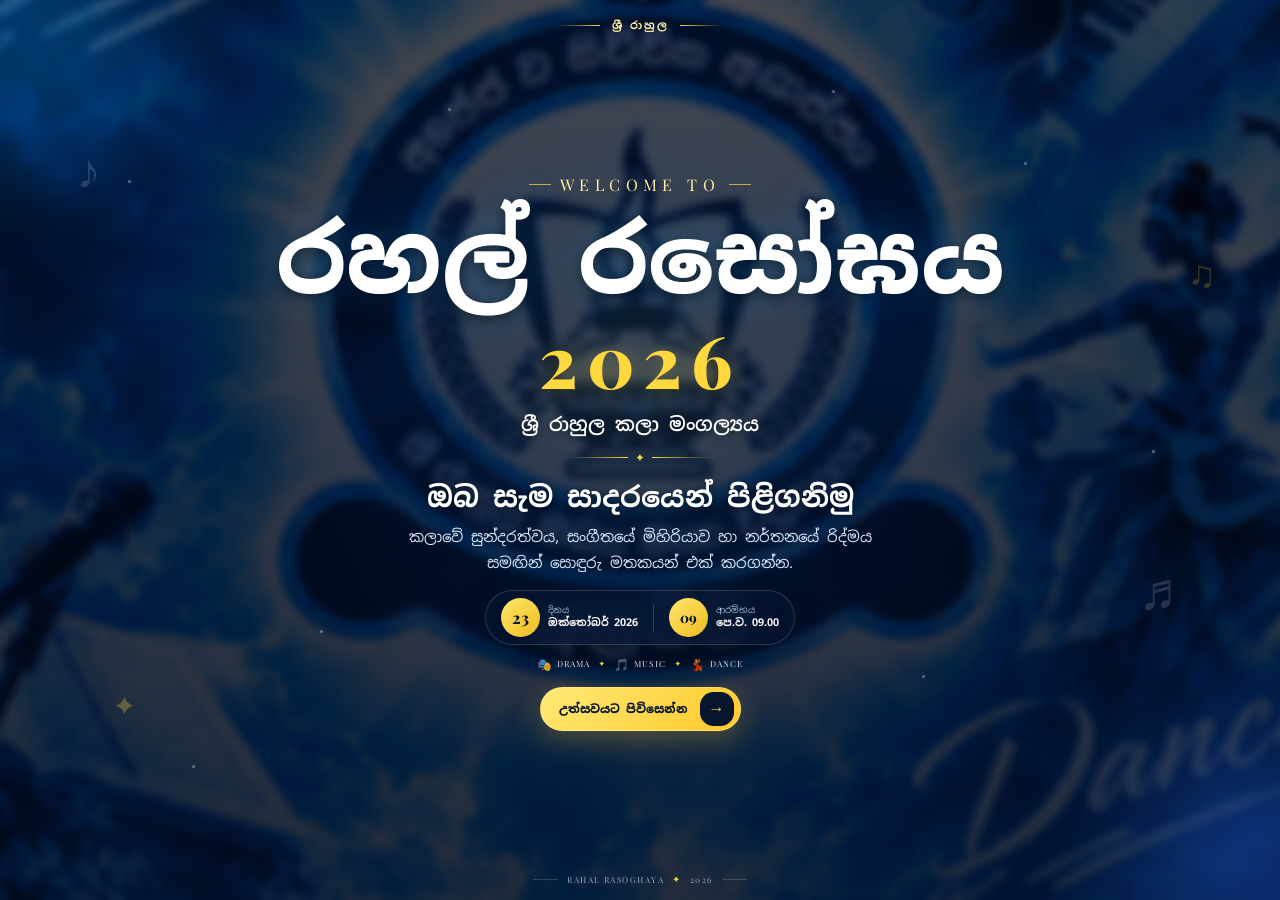
<file: index.html>
<!DOCTYPE html>
<html lang="si">

<head>

    <meta charset="UTF-8">

    <meta
        name="viewport"
        content="width=device-width, initial-scale=1.0, maximum-scale=1.0, user-scalable=no"
    >

    <meta name="theme-color" content="#02091c">

    <title>රහල් රසෝඝය 2026</title>

    <!-- Sinhala Font -->
    <link rel="preconnect" href="https://fonts.googleapis.com">
    <link rel="preconnect" href="https://fonts.gstatic.com" crossorigin>

    <link
        href="https://fonts.googleapis.com/css2?family=Noto+Sans+Sinhala:wght@400;500;600;700;800&family=Playfair+Display:wght@600;700;800&display=swap"
        rel="stylesheet"
    >

    <link rel="stylesheet" href="style.css">

    

</head>


<body>

    <!-- =====================================================
         BACKGROUND
         ===================================================== -->
         

    <div class="background">

        <div class="background-image"></div>

        <div class="background-overlay"></div>

        <div class="blue-glow glow-1"></div>
        <div class="blue-glow glow-2"></div>
        <div class="gold-glow"></div>

    </div>


    <!-- =====================================================
         DECORATIVE PARTICLES
         ===================================================== -->

    <div class="particles">

        <span></span>
        <span></span>
        <span></span>
        <span></span>
        <span></span>
        <span></span>
        <span></span>
        <span></span>
        <span></span>
        <span></span>

    </div>


    <!-- =====================================================
         FLOATING MUSIC / ART SYMBOLS
         ===================================================== -->

    <div class="floating-symbol symbol-1">♪</div>
    <div class="floating-symbol symbol-2">♫</div>
    <div class="floating-symbol symbol-3">✦</div>
    <div class="floating-symbol symbol-4">♬</div>


    <!-- =====================================================
         MAIN WELCOME SCREEN
         ===================================================== -->

    <main class="welcome-screen">


        <!-- =================================================
             TOP BRAND
             ================================================= -->

        <header class="top-header">

            <div class="line"></div>

            <div class="school-name">
                ශ්‍රී රාහුල
            </div>

            <div class="line right"></div>

        </header>


        <!-- =================================================
             MAIN CONTENT
             ================================================= -->

        <section class="content">


            <div class="welcome-label">

                <span class="label-line"></span>

                WELCOME TO

                <span class="label-line"></span>

            </div>


            <!-- =================================================
                 EVENT TITLE
                 ================================================= -->

            <h1>

                <span class="event-title">
                    රහල් රසෝඝය
                </span>

                <span class="event-year">
                    2026
                </span>

            </h1>


            <div class="subtitle">

                ශ්‍රී රාහුල කලා මංගල්‍යය

            </div>


            <!-- =================================================
                 GOLD DECORATION
                 ================================================= -->

            <div class="ornament">

                <span></span>

                <i>✦</i>

                <span></span>

            </div>


            <!-- =================================================
                 WELCOME MESSAGE
                 ================================================= -->

            <h2>
                ඔබ සැම සාදරයෙන් පිළිගනිමු
            </h2>


            <p class="message">

                කලාවේ සුන්දරත්වය,
                සංගීතයේ මිහිරියාව හා
                නර්තනයේ රිද්මය සමඟින්
                සොඳුරු මතකයන් එක් කරගන්න.

            </p>


            <!-- =================================================
                 EVENT INFO
                 ================================================= -->

            <div class="event-info">


                <!-- DATE -->

                <div class="info-item">

                    <div class="info-icon">
                        23
                    </div>

                    <div class="info-text">

                        <small>
                            දිනය
                        </small>

                        <strong>
                            ඔක්තෝබර් 2026
                        </strong>

                    </div>

                </div>


                <div class="info-divider"></div>


                <!-- TIME -->

                <div class="info-item">

                    <div class="info-icon clock">
                        09
                    </div>

                    <div class="info-text">

                        <small>
                            ආරම්භය
                        </small>

                        <strong>
                            පෙ.ව. 09.00
                        </strong>

                    </div>

                </div>

            </div>


            <!-- =================================================
                 CULTURAL CATEGORIES
                 ================================================= -->

            <div class="categories">

                <div class="category">

                    <span class="category-icon">
                        🎭
                    </span>

                    <span>
                        DRAMA
                    </span>

                </div>


                <div class="category-dot">
                    ✦
                </div>


                <div class="category">

                    <span class="category-icon">
                        🎵
                    </span>

                    <span>
                        MUSIC
                    </span>

                </div>


                <div class="category-dot">
                    ✦
                </div>


                <div class="category">

                    <span class="category-icon">
                        💃
                    </span>

                    <span>
                        DANCE
                    </span>

                </div>

            </div>


            <!-- =================================================
                 CTA
                 ================================================= -->

                <button
                class="welcome-button"
                id="welcomeButton"
            >

                <span>
                    උත්සවයට පිවිසෙන්න
                </span>

                <span class="arrow">
                    →
                </span>

            </button>


        </section>


        <!-- =================================================
             BOTTOM
             ================================================= -->

        <footer class="bottom">

            <div class="bottom-line"></div>

            <span>
                RAHAL RASOGHAYA
            </span>

            <span class="star">
                ✦
            </span>

            <span>
                2026
            </span>

            <div class="bottom-line"></div>

        </footer>


    </main>


    <script src="script.js"></script>

</body>

</html>
</file>
<file: style.css>
/* =========================================================
   RAHAL RASOGHAYA 2026
   PREMIUM CINEMATIC WELCOME PAGE
   ========================================================= */


/* =========================================================
   ROOT
   ========================================================= */

:root {

    --blue-dark: #02091c;
    --blue: #0754a5;
    --blue-light: #21a5ff;

    --gold: #ffd83d;
    --gold-light: #fff0a1;

    --white: #ffffff;
    --text-soft: #d6e7f8;

}


/* =========================================================
   RESET
   ========================================================= */

* {

    margin: 0;
    padding: 0;

    box-sizing: border-box;

}


html,
body {

    width: 100%;
    height: 100%;

    overflow: hidden;

}


body {

    font-family:
        "Noto Sans Sinhala",
        sans-serif;

    color: var(--white);

    background:
        #02091c;

    -webkit-font-smoothing: antialiased;

}


/* =========================================================
   BACKGROUND
   ========================================================= */

.background {

    position:fixed;

    inset: 0;

    overflow: hidden;

    z-index: -10;
    

}


/* Poster image */

.background-image {
    position: absolute;

    inset: -25px;

    background-image:
        url("assets/event-poster.png");

    background-size: cover;

    /* ================================
       MANUAL IMAGE POSITION
       ================================ */

    background-position: 50% 50%;

    /*
        First value  = LEFT / RIGHT
        Second value = UP / DOWN

        50% 50% = Center
    */

    filter:
        blur(4px)
        saturate(1.35)
        brightness(0.44);
    

    /* ================================
       MANUAL ZOOM
       ================================ */

    transform: scale(1.2);

    /*
        1.00 = normal
        1.05 = slight zoom
        1.08 = current
        1.15 = more zoom
        1.25 = heavy zoom
    */
}


/* Dark cinematic layer */

.background-overlay {

    position: absolute;

    inset: 0;

    background:

        linear-gradient(
            180deg,
            rgba(1, 9, 28, 0.40),
            rgba(1, 12, 35, 0.68)
        ),

        radial-gradient(
            circle at 50% 45%,
            rgba(0, 112, 255, 0.24),
            transparent 48%
        );

}


/* =========================================================
   COLORFUL GLOW EFFECTS
   ========================================================= */

.blue-glow {

    position: absolute;

    border-radius: 50%;

    filter: blur(65px);

    pointer-events: none;

}


.glow-1 {

    width: 260px;
    height: 260px;

    top: -100px;
    left: -100px;

    background:
        rgba(0, 145, 255, 0.38);

    animation:
        glowMoveOne 8s ease-in-out infinite alternate;

}


.glow-2 {

    width: 240px;
    height: 240px;

    right: -100px;
    bottom: -80px;

    background:
        rgba(38, 112, 255, 0.34);

    animation:
        glowMoveTwo 10s ease-in-out infinite alternate;

}


.gold-glow {

    position: absolute;

    width: 170px;
    height: 170px;

    left: 50%;
    top: 43%;

    transform: translate(-50%, -50%);

    border-radius: 50%;

    background:
        rgba(255, 211, 52, 0.12);

    filter: blur(70px);

    animation:
        goldPulse 4s ease-in-out infinite;

}


/* =========================================================
   MAIN SCREEN
   ========================================================= */

.welcome-screen {

    width: 100%;
    height: 100svh;

    min-height: 100svh;

    padding:
        max(18px, env(safe-area-inset-top))
        22px
        max(15px, env(safe-area-inset-bottom));

    display: flex;

    flex-direction: column;

    justify-content: space-between;

    position: relative;

}


/* =========================================================
   TOP HEADER
   ========================================================= */

.top-header {

    width: 100%;

    display: flex;

    justify-content: center;

    align-items: center;

    gap: 12px;

    animation:
        fadeDown 0.8s ease both;

}


.school-name {

    color: var(--gold-light);

    font-size: 0.68rem;

    font-weight: 700;

    letter-spacing: 0.16em;

}


.line {

    width: 42px;

    height: 1px;

    background:
        linear-gradient(
            90deg,
            transparent,
            var(--gold)
        );

}


.line.right {

    background:
        linear-gradient(
            90deg,
            var(--gold),
            transparent
        );

}


/* =========================================================
   MAIN CONTENT
   ========================================================= */

.content {

    width: 100%;

    max-width: 760px;

    margin: auto;

    text-align: center;

    display: flex;

    flex-direction: column;

    align-items: center;

    justify-content: center;

    animation:
        contentEnter 1s ease both;

}


/* =========================================================
   WELCOME LABEL
   ========================================================= */

.welcome-label {

    display: flex;

    align-items: center;

    gap: 9px;

    color: var(--gold-light);

    font-family:
        "Playfair Display",
        serif;

    font-size: 1rem;

    letter-spacing: 0.34em;

    margin-bottom: 11px;

}


.label-line {

    width: 22px;

    height: 1px;

    background:
        var(--gold);

    opacity: 0.7;

}


/* =========================================================
   EVENT TITLE
   ========================================================= */

.content h1 {

    display: flex;

    flex-direction: column;

    align-items: center;

    line-height: 1.1;

}


.event-title {

    font-size:
        clamp(
            3.5rem,
            12vw,
            6rem
        );

    font-weight: 800;

    color: #ffffff;

    text-shadow:

        0 4px 15px
        rgba(0, 0, 0, 0.55),

        0 0 35px
        rgba(35, 158, 255, 0.35);


}


.event-year {

    margin-top: 8px;

    font-family:
        "Playfair Display",
        serif;

    font-size:
        clamp(
            2.5rem,
            8vw,
            4.5rem
        );

    font-weight: 800;

    letter-spacing: 0.12em;

    color: var(--gold);

    text-shadow:

        0 0 22px
        rgba(255, 216, 61, 0.35);

}


/* =========================================================
   SUBTITLE
   ========================================================= */

.subtitle {

    margin-top: 13px;

    color: #ffffff;

    font-size:
        clamp(
            1.2rem,
            3.7vw,
            1.15rem
        );

    font-weight: 600;

    text-shadow:
        0 2px 8px rgba(0,0,0,.5);

}


/* =========================================================
   ORNAMENT
   ========================================================= */

.ornament {

    display: flex;

    align-items: center;

    gap: 8px;

    width: 145px;

    margin: 14px auto;

}


.ornament span {

    flex: 1;

    height: 1px;

    background:
        linear-gradient(
            90deg,
            transparent,
            var(--gold)
        );

}


.ornament span:last-child {

    background:
        linear-gradient(
            90deg,
            var(--gold),
            transparent
        );

}


.ornament i {

    color: var(--gold);

    font-size: 10px;

    font-style: normal;

    animation:
        starSpin 5s linear infinite;

}


/* =========================================================
   WELCOME
   ========================================================= */

.content h2 {

    font-size:
        clamp(
            1.05rem,
            5vw,
            1.8rem
        );

    font-weight: 700;

    line-height: 1.35;

    text-shadow:
        0 3px 10px rgba(0,0,0,.5);

}


.message {

    max-width: 520px;

    margin-top: 7px;

    color: var(--text-soft);

    font-size:
        clamp(
            0.72rem,
            3.1vw,
            0.94rem
        );

    line-height: 1.75;

}


/* =========================================================
   EVENT INFORMATION GLASS CARD
   ========================================================= */

.event-info {

    margin-top: 13px;

    display: flex;

    align-items: center;

    justify-content: center;

    padding: 7px 15px;

    border:

        1px solid
        rgba(255,255,255,.16);

    border-radius: 60px;

    background:

        rgba(2, 20, 50, 0.46);

    backdrop-filter:
        blur(14px);

    box-shadow:

        0 10px 35px
        rgba(0,0,0,.2),

        inset 0 0 20px
        rgba(255,255,255,.025);

}


.info-item {

    display: flex;

    align-items: center;

    gap: 8px;

}


.info-icon {

    width: 39px;
    height: 39px;

    display: grid;

    place-items: center;

    border-radius: 50%;

    background:
        linear-gradient(
            135deg,
            #ffe66b,
            #eebd1f
        );

    color: #07152c;

    font-family:
        "Playfair Display",
        serif;

    font-size: 1rem;

    font-weight: 800;

}


.info-icon.clock {

    font-size: .85rem;

}


.info-text {

    display: flex;

    flex-direction: column;

    align-items: flex-start;

    line-height: 1.25;

}


.info-text small {

    color: #9fb5cc;

    font-size: .56rem;

}


.info-text strong {

    color: white;

    font-size: .67rem;

}


.info-divider {

    width: 1px;

    height: 27px;

    margin: 0 15px;

    background:
        rgba(255,255,255,.17);

}


/* =========================================================
   CULTURAL CATEGORIES
   ========================================================= */

.categories {

    display: flex;

    align-items: center;

    justify-content: center;

    gap: 9px;

    margin-top: 11px;

}


.category {

    display: flex;

    align-items: center;

    gap: 4px;

    color: #e8f4ff;

    font-family:
        "Playfair Display",
        serif;

    font-size: .53rem;

    letter-spacing: .12em;

}


.category-icon {

    font-size: .75rem;

}


.category-dot {

    color: var(--gold);

    font-size: .45rem;

}


/* =========================================================
   CTA BUTTON
   ========================================================= */

.welcome-button {

    display: flex;

    align-items: center;

    justify-content: center;

    gap: 12px;

    margin-top: 15px;

    min-height: 44px;

    padding: 4px 6px 4px 18px;

    border: 1px solid
        rgba(255,255,255,.25);

    border-radius: 50px;

    background:

        linear-gradient(
            135deg,
            #ffe977,
            #ffc928
        );

    color: #06142c;

    font-family:
        "Noto Sans Sinhala",
        sans-serif;

    font-size: .73rem;

    font-weight: 800;

    cursor: pointer;

    box-shadow:

        0 8px 30px
        rgba(255, 200, 30, .25);

    transition:
        transform .25s ease,
        box-shadow .25s ease;

}


.welcome-button:hover {

    transform:
        translateY(-3px);

    box-shadow:

        0 12px 35px
        rgba(255, 200, 30, .4);

}


.welcome-button:active {

    transform:
        scale(.96);

}


.arrow {

    width: 34px;
    height: 34px;

    display:grid;

    place-items: center;

    border-radius: 40%;

    background: #07152d;

    color: var(--gold);

    font-size: 1rem;

}


/* =========================================================
   BOTTOM
   ========================================================= */

.bottom {

    display: flex;

    align-items: center;

    justify-content: center;

    gap: 9px;

    color: #91a9c2;

    font-family:
        "Playfair Display",
        serif;

    font-size: .52rem;

    letter-spacing: .18em;

}


.bottom-line {

    width: 25px;

    height: 1px;

    background:
        rgba(255,255,255,.18);

}


.star {

    color: var(--gold);

}


/* =========================================================
   FLOATING SYMBOLS
   ========================================================= */

.floating-symbol {

    position: fixed;

    color:
        rgba(255,255,255,.15);

    font-family:
        Georgia,
        serif;

    pointer-events: none;

}


.symbol-1 {

    top: 16%;

    left: 6%;

    font-size: 48px;

    animation:
        floatOne 6s ease-in-out infinite;

}


.symbol-2 {

    top: 28%;

    right: 5%;

    font-size: 38px;

    color:
        rgba(255,216,61,.2);

    animation:
        floatTwo 7s ease-in-out infinite;

}


.symbol-3 {

    bottom: 20%;

    left: 9%;

    font-size: 24px;

    color:
        rgba(255,216,61,.3);

    animation:
        sparkle 2.5s ease-in-out infinite;

}


.symbol-4 {

    bottom: 31%;

    right: 8%;

    font-size: 52px;

    animation:
        floatOne 8s ease-in-out infinite reverse;

}


/* =========================================================
   PARTICLES
   ========================================================= */

.particles span {

    position: fixed;

    width: 3px;
    height: 3px;

    border-radius: 50%;

    background:
        #ffffff;

    opacity: .35;

    box-shadow:
        0 0 8px #55b9ff;

    pointer-events: none;

}


.particles span:nth-child(1) {
    left: 10%;
    top: 20%;
    animation: particle 5s infinite;
}

.particles span:nth-child(2) {
    left: 25%;
    top: 70%;
    animation: particle 7s infinite 1s;
}

.particles span:nth-child(3) {
    left: 80%;
    top: 18%;
    animation: particle 6s infinite 2s;
}

.particles span:nth-child(4) {
    left: 90%;
    top: 50%;
    animation: particle 8s infinite;
}

.particles span:nth-child(5) {
    left: 15%;
    top: 85%;
    animation: particle 6s infinite 2s;
}

.particles span:nth-child(6) {
    left: 65%;
    top: 10%;
    animation: particle 7s infinite;
}

.particles span:nth-child(7) {
    left: 50%;
    top: 80%;
    animation: particle 5s infinite 1s;
}

.particles span:nth-child(8) {
    left: 72%;
    top: 75%;
    animation: particle 9s infinite 2s;
}

.particles span:nth-child(9) {
    left: 35%;
    top: 12%;
    animation: particle 6s infinite;
}

.particles span:nth-child(10) {
    left: 55%;
    top: 30%;
    animation: particle 8s infinite 1s;
}


/* =========================================================
   ANIMATIONS
   ========================================================= */

@keyframes contentEnter {

    from {

        opacity: 0;

        transform:
            translateY(25px)
            scale(.97);

    }

    to {

        opacity: 1;

        transform:
            translateY(0)
            scale(1);

    }

}


@keyframes fadeDown {

    from {

        opacity: 0;

        transform:
            translateY(-12px);

    }

    to {

        opacity: 1;

        transform:
            translateY(0);

    }

}


@keyframes backgroundMove {

    0% {

        transform:
            scale(1.08)
            translate3d(-1%, -1%, 0);

    }

    100% {

        transform:
            scale(1.13)
            translate3d(1%, 1%, 0);

    }

}


@keyframes titleGlow {

    from {

        text-shadow:

            0 4px 15px
            rgba(0,0,0,.55),

            0 0 20px
            rgba(35,158,255,.2);

    }

    to {

        text-shadow:

            0 4px 15px
            rgba(0,0,0,.55),

            0 0 40px
            rgba(35,158,255,.45);

    }

}


@keyframes goldPulse {

    0%,
    100% {

        opacity: .55;

        transform:
            translate(-50%,-50%)
            scale(.9);

    }

    50% {

        opacity: 1;

        transform:
            translate(-50%,-50%)
            scale(1.2);

    }

}


@keyframes starSpin {

    0% {

        transform:
            rotate(0deg)
            scale(1);

    }

    50% {

        transform:
            rotate(180deg)
            scale(1.25);

    }

    100% {

        transform:
            rotate(360deg)
            scale(1);

    }

}


@keyframes floatOne {

    0%,
    100% {

        transform:
            translateY(0)
            rotate(-8deg);

    }

    50% {

        transform:
            translateY(-18px)
            rotate(8deg);

    }

}


@keyframes floatTwo {

    0%,
    100% {

        transform:
            translateY(0)
            rotate(8deg);

    }

    50% {

        transform:
            translateY(15px)
            rotate(-8deg);

    }

}


@keyframes sparkle {

    0%,
    100% {

        opacity: .2;

        transform:
            scale(.8)
            rotate(0);

    }

    50% {

        opacity: 1;

        transform:
            scale(1.4)
            rotate(90deg);

    }

}


@keyframes particle {

    0% {

        opacity: 0;

        transform:
            translateY(10px)
            scale(.5);

    }

    30% {

        opacity: .5;

    }

    70% {

        opacity: .2;

    }

    100% {

        opacity: 0;

        transform:
            translateY(-45px)
            scale(1.4);

    }

}


/* =========================================================
   SMALL HEIGHT PHONES
   ========================================================= */

@media (max-height: 700px) {

    .content {

        transform: scale(.90);

    }

    .message {

        line-height: 1.5;

    }

    .event-info {

        margin-top: 8px;

    }

    .categories {

        margin-top: 7px;

    }

    .welcome-button {

        margin-top: 9px;

    }

}


/* =========================================================
   VERY SMALL PHONES
   ========================================================= */

@media (max-width: 350px) {

    .welcome-screen {

        padding-left: 14px;
        padding-right: 14px;

    }

    .content {

        transform: scale(.88);

    }

    .event-title {

        font-size: 2.35rem;

    }

}


/* =========================================================
   REDUCED MOTION
   ========================================================= */

@media (prefers-reduced-motion: reduce) {

    * {

        animation: none !important;

        transition: none !important;

    }

}
</file>
